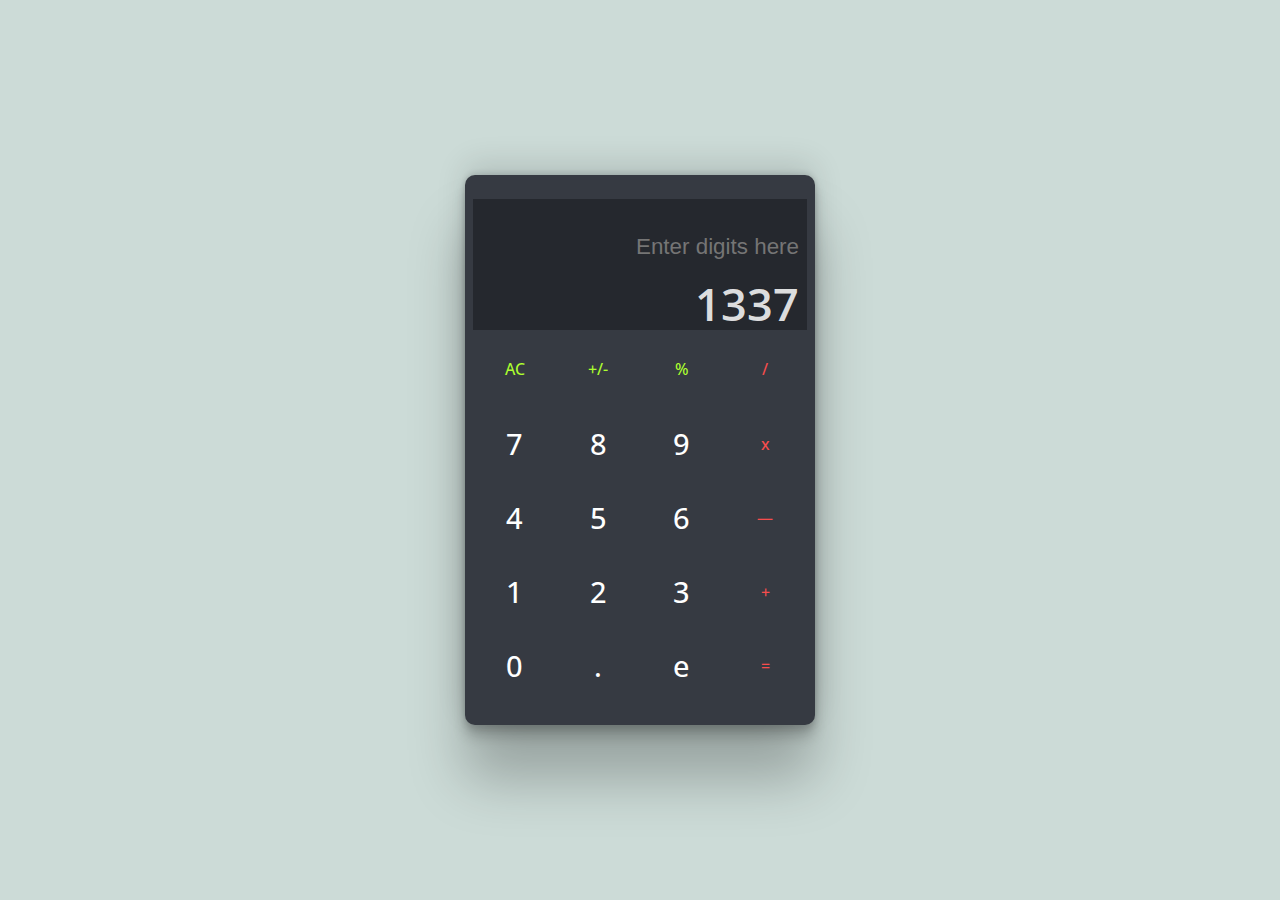
<file: calculator_bonus/index.html>
<!DOCTYPE html>
<html lang="en">
<head>
    <meta charset="UTF-8">
    <meta http-equiv="X-UA-Compatible" content="IE=edge">
    <meta name="viewport" content="width=device-width, initial-scale=1.0">
    <title>Calculator UI - Bonus</title>

    <!-- Open Sans Fonts from google fonts -->
    <link rel="preconnect" href="https://fonts.googleapis.com">
    <link rel="preconnect" href="https://fonts.gstatic.com" crossorigin>
    <link href="https://fonts.googleapis.com/css2?family=Open+Sans:wght@300;400;500&display=swap" rel="stylesheet">

    <!-- Linking External CSS -->
    <link rel="stylesheet" href="style.css">
</head>
<body>
    <main>
        <div class="calculator-wrapper">
            <form action="" class="calculator-form">
                <input type="text" name="input-field" class="calculator-form__input" placeholder="Enter digits here">
                <label for="input-field" class="calculator-form__label">1337</label>
            </form>

            <!-- Buttons and Operators -->
            <div class="calculator-operators">
                <!-- First Row -->
                <div class="calculator-operator special-operator">AC</div>
                <div class="calculator-operator special-operator">+/-</div>
                <div class="calculator-operator special-operator">%</div>
                <div class="calculator-operator math-operator">/</div>
            </div>

            <!-- Second Row -->
            <div class="calculator-operators">
                <div class="calculator-operator">7</div>
                <div class="calculator-operator">8</div>
                <div class="calculator-operator">9</div>
                <div class="calculator-operator math-operator">x</div>
            </div>

            <!-- Third Row -->
            <div class="calculator-operators">
                <div class="calculator-operator">4</div>
                <div class="calculator-operator">5</div>
                <div class="calculator-operator">6</div>
                <div class="calculator-operator math-operator">&#8212;</div>
            </div>

            <!-- Fourth Row -->
            <div class="calculator-operators">
                <div class="calculator-operator">1</div>
                <div class="calculator-operator">2</div>
                <div class="calculator-operator">3</div>
                <div class="calculator-operator math-operator">+</div>
            </div>
                <!-- Last Row -->
            <div class="calculator-operators">
                <div class="calculator-operator">0</div>
                <div class="calculator-operator">.</div>
                <div class="calculator-operator">e</div>
                <div class="calculator-operator math-operator">=</div>
            </div>
        </div>
    </main>
    
</body>
</html>
</file>
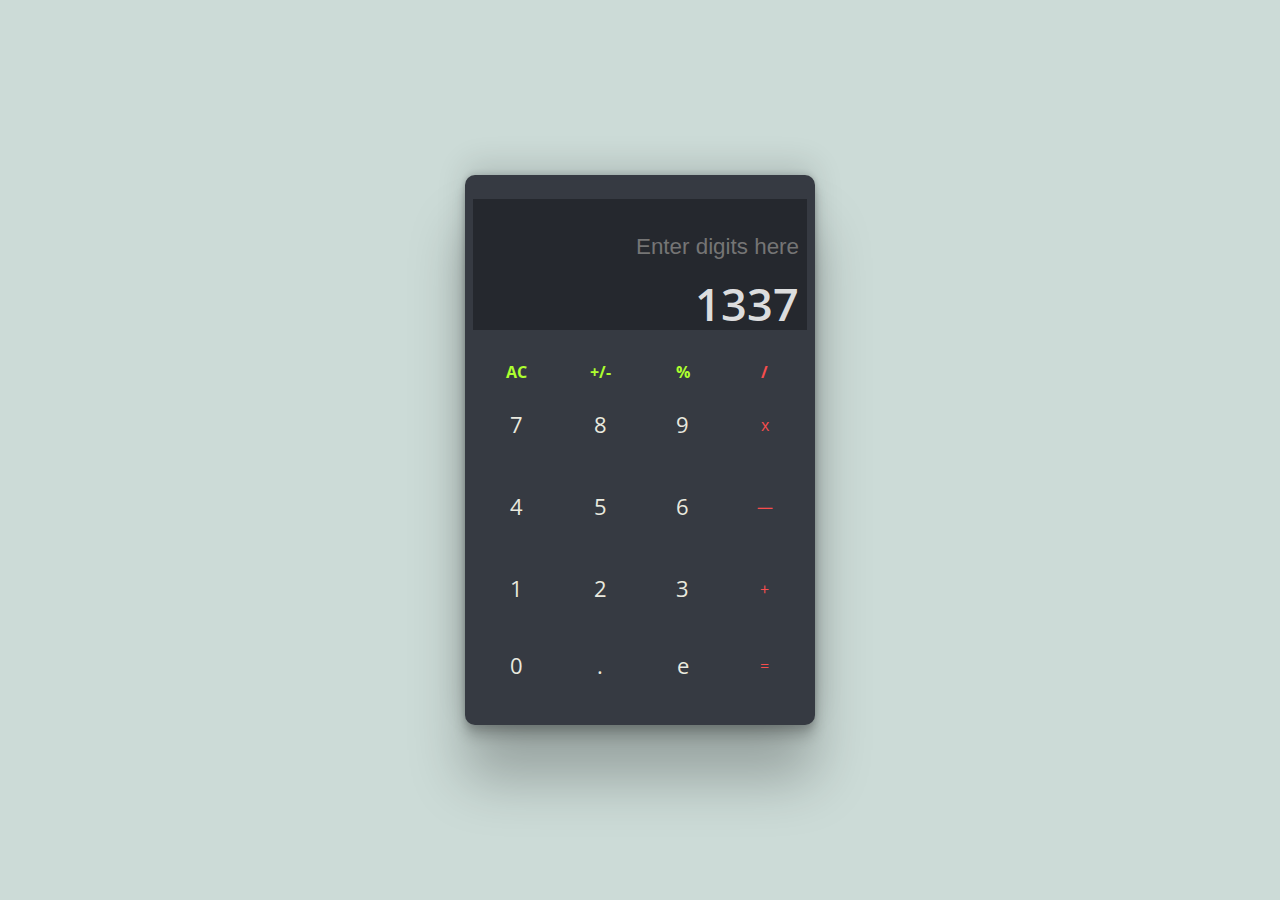
<file: calculator_project/index.html>
<!DOCTYPE html>
<html lang="en">
<head>
    <meta charset="UTF-8">
    <meta http-equiv="X-UA-Compatible" content="IE=edge">
    <meta name="viewport" content="width=device-width, initial-scale=1.0">
    <title>Calculator UI - Table format</title>

    <!-- Open Sans Fonts from google fonts -->
    <link rel="preconnect" href="https://fonts.googleapis.com">
    <link rel="preconnect" href="https://fonts.gstatic.com" crossorigin>
    <link href="https://fonts.googleapis.com/css2?family=Open+Sans:wght@300;400;500&display=swap" rel="stylesheet">

    <!-- Linking External CSS -->
    <!-- <link rel="stylesheet" href="style.css"> -->
    <link rel="stylesheet" href="app.css">
</head>
<body>
    <main>
        <div class="calculator-wrapper">
            <form action="" class="calculator-form">
                <input type="text" name="input-field" class="calculator-form__input" placeholder="Enter digits here">
                <label for="input-field" class="calculator-form__label">1337</label>
            </form>

            <!-- Buttons and Operators using Tables -->
            <table>
                <thead>
                    <tr>
                        <th class="special-operator">AC</th>
                        <th class="special-operator">+/-</th>
                        <th class="special-operator">%</th>
                        <th class="math-operator">/</th>
                    </tr>
                </thead>
                <tbody>
                    <tr>
                        <td>7</td>
                        <td>8</td>
                        <td>9</td>
                        <td class="math-operator">x</td>
                    </tr>
                    <tr>
                        <td>4</td>
                        <td>5</td>
                        <td>6</td>
                        <td class="math-operator">&#8212;</td>
                    </tr>
                    <tr>
                        <td>1</td>
                        <td>2</td>
                        <td>3</td>
                        <td class="math-operator">+</td>
                    </tr>
                    <tfoot>
                        <tr>
                            <td>0</td>
                            <td>.</td>
                            <td>e</td>
                            <td class="math-operator">=</td>
                        </tr>
                    </tfoot>
                </tbody>
            </table>
        </div>
    </main>
    
</body>
</html>
</file>
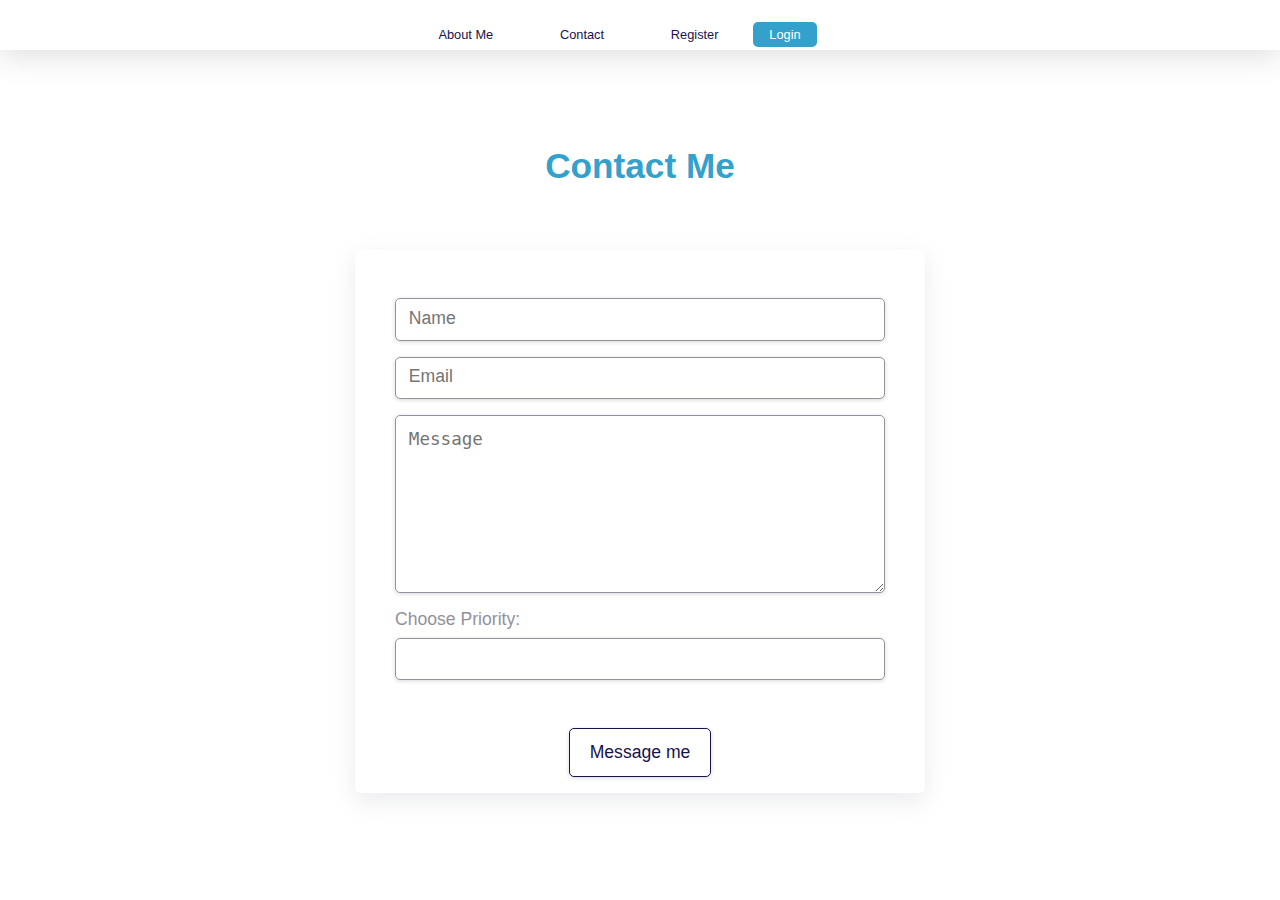
<file: Assignment-1/contact.html>
<!DOCTYPE html>
<html lang="en">
<head>
    <meta charset="UTF-8">
    <meta http-equiv="X-UA-Compatible" content="IE=edge">
    <meta name="viewport" content="width=device-width, initial-scale=1.0">

    <link rel="stylesheet" href="about.css">
    <link rel="stylesheet" href="contact.css">

    <title>Contact Page</title>
</head>
<body>
    <header class="header">
        <nav class="nav-items">
            <ul>
                <li class="nav-item"><a href="index.html" >About Me</a></li>
                <li class="nav-item"><a href="#contact" >Contact</a></li>
                <li class="nav-item"><a href="register.html" >Register</a></li>
                <li class="nav-item active"><a href="login.html" >Login</a></li>
            </ul>
        </nav>
    </header>
    <main>
        <!-- Contact Form -->
        <section class="contact-section" id="contact">
            <h2 class="secondary-heading">Contact Me</h2>
            <form action="" class="contact">
                <!-- <h3 class="tertiary-heading tertiary-heading__contact">Contact Me</h3> -->
                <input type="text" name="name" id="name" class="contact__input" placeholder="Name" required>
                <input type="email" name="email" id="email" class="contact__input" placeholder="Email" required>
                <textarea name="message" id="message" cols="30" rows="10" class="contact__input" placeholder="Message" required></textarea>

                <!-- DataList -->
                <label for="Priority">Choose Priority:</label>
                <input list="priority-list" id="priority" name="priority" class="contact__input" required />

                <datalist id="priority-list">
                    <option value="Normal">
                    <option value="Important">
                    <option value="Critical">
                    <!-- <option value="Strawberry">
                    <option value="Vanilla"> -->
                </datalist>

                <div class="contact__btn">
                    <button type="submit" class="contact__input-btn">Message me</button>

                </div>
            </form>
        </section>
    </main>
    
</body>
</html>
</file>
<file: Assignment-1/about.css>
* {
    padding: 0;
    margin: 0;
    box-sizing: border-box;
}

:root {
    --nav-link-color: rgb(23, 19, 76);
    --primary-heading-color: rgb(24, 20, 77);
    --heading-span-color: rgb(52, 161, 205);
    --heading-span-color-dark: rgba(52, 162, 205, 0.692);
    --primary-button-color: rgb(19, 15, 73);
    --font-color: rgb(146, 145, 156);
    --bookmark-fill-color: rgb(255, 165, 0);
    --construct-fill-color: rgb(241, 178, 188);
    --school-fill-color: rgb(189, 71, 189);
}

body {
    font-family: 'Lato', sans-serif;
    font-size: 62.5%;
    font-weight: 400;
    background-color: rgb(255, 255, 255);
    color: var(--font-color);
    font-weight: normal;
}

/* li {
    
} */

.header {
    width: 100%;
    height: 50px;
    padding-bottom: 1.3rem;
    box-shadow: rgba(100, 100, 111, 0.2) 0px 7px 29px 0px;
}

.nav-items {
    width: 40%; 
    margin: 0 auto;
    padding: 1.4rem;
    
}

.nav-item{
    display: inline-block;
    list-style: none;
    font-size: .8rem;
    padding-left: 2rem;
}

.nav-item:not(:last-child) {
    margin-right: 2rem;
}

.nav-item a {
    text-decoration: none;
    color: var(--nav-link-color);
    transition: all .2s;
}

.nav-item a:hover {
    border-bottom: .8px solid var(--heading-span-color);
    padding-bottom: .2rem;
    color: var(--heading-span-color);

    font-weight: 600;
    cursor: pointer;
}

.active {
    background-color: var(--heading-span-color);
    padding: 5px 1rem;
    color:rgb(255, 255, 255);
    border-radius: 5px;
}

.active a {
    color:rgb(255, 255, 255)
}

.active a:hover {
    color: rgb(255, 255, 255);
    background-color: var(--heading-span-color-dark);
    border-bottom: none;
}

/* ################## */
/* MAIN SECTION*/
/* ################## */
main {
    padding: 0 5rem;
}
.main {
    margin-top: 5rem;
    display: flex;
}

.heading-container {
    margin-left: 3rem;
    margin-top: 3rem;
}

.primary-heading {
    font-size: 2.4rem;
    display: inline-block;
    width: 60%;
    font-weight: 400;
    color: var(--primary-heading-color);
}

.primary-heading__span {
    color: var(--heading-span-color);
    font-size: 2.8rem;
}

.about-me,
.diploma-goal {
    font-size: 1.2rem;
    width: 80%;
}

.about-me {
    margin: 2rem 0;
}

.image-container__img {
    width: 65%;
    height: 30rem;
    box-shadow: rgba(0, 0, 0, 0.16) 0px 10px 36px 0px, rgba(0, 0, 0, 0.06) 0px 0px 0px 1px;

    /* justify-items: flex-end; */
}

/* ################ */
/* My Education Section */
/* ################ */
.education-section,
.contact-section {
    padding: 6rem 0;
}

.secondary-heading {
    font-size: 2.2rem;
    color: var(--heading-span-color);
    text-align: center;
    margin-bottom: 4rem;
}

ion-icon {
    font-size: 18px;
    margin-right: .5rem;
    color:rgb(127, 255, 212);
}

.bookmarks {
    fill: var(--bookmark-fill-color);
}

.construct {
    fill: var(--construct-fill-color);
}

.school {
    fill: var(--school-fill-color);
}

/* ################ */
/* Job Experience Section */
/* ################ */

.job-experience {
    margin-bottom: 4rem;
}

.education-container {
    display: flex;
    justify-content: space-around;
    align-items: center;
}

.education-container:not(:last-child) {
    margin-bottom: 2rem;
}

.education:not(:last-child) {
    margin-right: 4rem;
}

/* Check back */
/* .mg-left {
    margin-left: 10px;
} */

.tertiary-heading {
    color: var(--primary-heading-color);
    font-size: 1.4rem;
    margin-bottom: 1.6rem;
}

.education-details {
    font-size: .9rem;
    width: 80%;
    line-height: 1.5;
    text-align: justify;
}
</file>
<file: Assignment-1/contact.css>
/* ############### */
/* Contact-Section */
/* ############### */
.contact {
    margin: 0 auto;
    /* Temporal */
    width: 570px;
    /* height: 350px; */
    /* background-color: orange; */
    box-shadow: rgba(149, 157, 165, 0.2) 0px 8px 24px;
    border-radius: 5px;

    padding: 3rem 2.5rem 1rem;
}

.contact__input {
    display: block;
    width: 100%;
    padding: .8rem .8rem;
    border: 1px solid var(--font-color);
    border-radius: 5px;
    box-shadow: rgba(0, 0, 0, 0.16) 0px 1px 4px;

    background-color: transparent;
}

.contact__input::placeholder {
    font-size: 1.1rem;
}

.contact__input:not(:last-child) {
    margin-bottom: 1rem;
}

.contact__input:focus {
    outline: 1px solid var(--heading-span-color);
}

label {
    font-size: 1.1rem;
    display: inline-block;
    margin-bottom: .5rem;
}

.contact__btn {
    
    width: fit-content;
    margin: 0 auto;
}

.contact__input-btn {
    display: inline-block;
    padding: .8rem 1.2rem;
    border: 1px solid var(--font-color);
    border-radius: 5px;
    box-shadow: rgba(0, 0, 0, 0.16) 0px 1px 4px;

    font-size: 1.1rem;
    color: var(--nav-link-color);
    border: 1px solid var(--nav-link-color);
    border-radius: 5px;

    background-color: transparent;

    margin-top: 2rem;
    cursor: pointer;
}
</file>
<file: calculator_bonus/style.css>
/* CSS Reset */
* {
    padding: 0;
    margin: 0;
    box-sizing: border-box;
}

:root {
    --base-font-size: 62.5%;
    --body-bg-color: #ccdbd7;
    --body-color: rgb(233, 233, 223);
    --bg-color-wrapper: #363a42;
    --label-font-size: 2.8rem;
    --label-font-color: rgba(255, 255, 255, 0.863);
    --input-font-color: rgba(255, 255, 255, 0.616);
    --label-form-bg-color: rgba(0, 0, 0, 0.301);
    --calc-op-color: rgba(255, 255, 255, 0.616);
    --yellow-green: rgb(173, 255, 47);
    --yellow-green-dark: rgba(172, 255, 47, 0.733);
    --normal-red: rgb(247, 77, 77);
    --red-dark: rgba(247, 77, 77, 0.705);
}

body {
    font-size: var(--base-font-size);
    font-weight: 400;
    font-family: 'Open Sans', sans-serif;
    background-color: var(--body-bg-color);
    color: var(--body-color);
}

.calculator-wrapper {
    width: 350px;
    height: 550px;
    background-color: var(--bg-color-wrapper);

    position: absolute;
    top: 50%;
    left: 50%;
    transform: translate(-50%, -50%);

    border-radius: 10px;
    box-shadow: rgba(0, 0, 0, 0.25) 0px 54px 55px, rgba(0, 0, 0, 0.12) 0px -12px 30px, rgba(0, 0, 0, 0.12) 0px 4px 6px, rgba(0, 0, 0, 0.17) 0px 12px 13px, rgba(0, 0, 0, 0.09) 0px -3px 5px;

    padding: 1.5rem .5rem;

    display: flex;
    flex-direction: column;
    justify-content: space-between;
}

/* #363a42 */
.calculator-form {
    width: 100%;
    height: 8.2rem;
    border-radius: .1rem;
}
.calculator-form__label {
    display: block;
    background-color: var(--label-form-bg-color);
    width: 100%;
    height: 45%;

    font-size: var(--label-font-size);
    font-weight: 600;
    text-align: right;
    padding: .1rem .5rem;
    color:  var(--label-font-color);
}

.calculator-form__input {
    width: 100%;
    height: 55%;

    border: none;
    font-size: 1.4rem;
    text-align: right;
    color:  var(--input-font-color);
}

.calculator-form__input[type="text"] {
    padding: 1.5rem .5rem 0;
    background-color: var(--label-form-bg-color);
}

.calculator-form__input[type="text"]:focus {
    outline: none;
}

.calculator-operators {
    display: flex;
    align-items: center;
}

.calculator-operator {
    width: 7.3rem;
    height: 70px;
    color: #fff;
    border-right: none;
    border-top: none;

    font-size: 1.8rem;
    font-weight: 500;
    
    /* Inner One dimension */
    display: flex;
    justify-content: center;
    align-items: center;
    
    cursor: pointer;
}

.calculator-operator:hover {
    color: var(--calc-op-color);
}

.special-operator {
    color: var(--yellow-green);
    font-size: 1rem;
}

.special-operator:hover {
    color: var(--yellow-green-dark)
}

.math-operator {
    color: var(--normal-red);
    font-size: 1rem;
}

.math-operator:hover {
    color: var(--red-dark);
}
</file>
<file: calculator_project/app.css>
/* CSS Reset */
* {
    padding: 0;
    margin: 0;
    box-sizing: border-box;
}

:root {
    --base-font-size: 62.5%;
    --body-bg-color: #ccdbd7;
    --body-color: rgb(233, 233, 223);
    --bg-color-wrapper: #363a42;
    --label-font-size: 2.8rem;
    --label-font-color: rgba(255, 255, 255, 0.863);
    --input-font-color: rgba(255, 255, 255, 0.616);
    --label-form-bg-color: rgba(0, 0, 0, 0.301);
    --calc-op-color: rgba(255, 255, 255, 0.616);
    --yellow-green: rgb(173, 255, 47);
    --yellow-green-dark: rgba(172, 255, 47, 0.733);
    --normal-red: rgb(247, 77, 77);
    --red-dark: rgba(247, 77, 77, 0.705);
}

body {
    font-size: var(--base-font-size);
    font-weight: 400;
    font-family: 'Open Sans', sans-serif;
    background-color: var(--body-bg-color);
    color: var(--body-color);
}

.calculator-wrapper {
    width: 350px;
    height: 550px;
    background-color: var(--bg-color-wrapper);

    position: absolute;
    top: 50%;
    left: 50%;
    transform: translate(-50%, -50%);

    border-radius: 10px;
    box-shadow: rgba(0, 0, 0, 0.25) 0px 54px 55px, rgba(0, 0, 0, 0.12) 0px -12px 30px, rgba(0, 0, 0, 0.12) 0px 4px 6px, rgba(0, 0, 0, 0.17) 0px 12px 13px, rgba(0, 0, 0, 0.09) 0px -3px 5px;

    padding: 1.5rem .5rem;
}

/* #363a42 */
.calculator-form {
    width: 100%;
    height: 8.2rem;
    border-radius: .1rem;
}
.calculator-form__label {
    display: block;
    background-color: var(--label-form-bg-color);
    width: 100%;
    height: 45%;

    font-size: var(--label-font-size);
    font-weight: 600;
    text-align: right;
    padding: .1rem .5rem;
    color:  var(--label-font-color);
}

.calculator-form__input {
    width: 100%;
    height: 55%;

    border: none;
    font-size: 1.4rem;
    text-align: right;
    color:  var(--input-font-color);
}

.calculator-form__input[type="text"] {
    padding: 1.5rem .5rem 0;
    background-color: var(--label-form-bg-color);
}

.calculator-form__input[type="text"]:focus {
    outline: none;
}

/* Table Section */
table {
    width: 100%;
    height: 80%;

    padding:1.8rem 0;
}

th, td {
    text-align: center;
    font-size: 1.4rem;
    cursor: pointer;
}

td {
    width: 7.3rem;
    height: 70px;
}

/* Utitlity Classes */
th:hover,
td:hover {
    color: var(--calc-op-color);
}

.special-operator {
    color: var(--yellow-green);
    font-size: 1rem;
}

.special-operator:hover {
    color: var(--yellow-green-dark)
}

.math-operator {
    color: var(--normal-red);
    font-size: 1rem;
}

.math-operator:hover {
    color: var(--red-dark);
}
</file>
